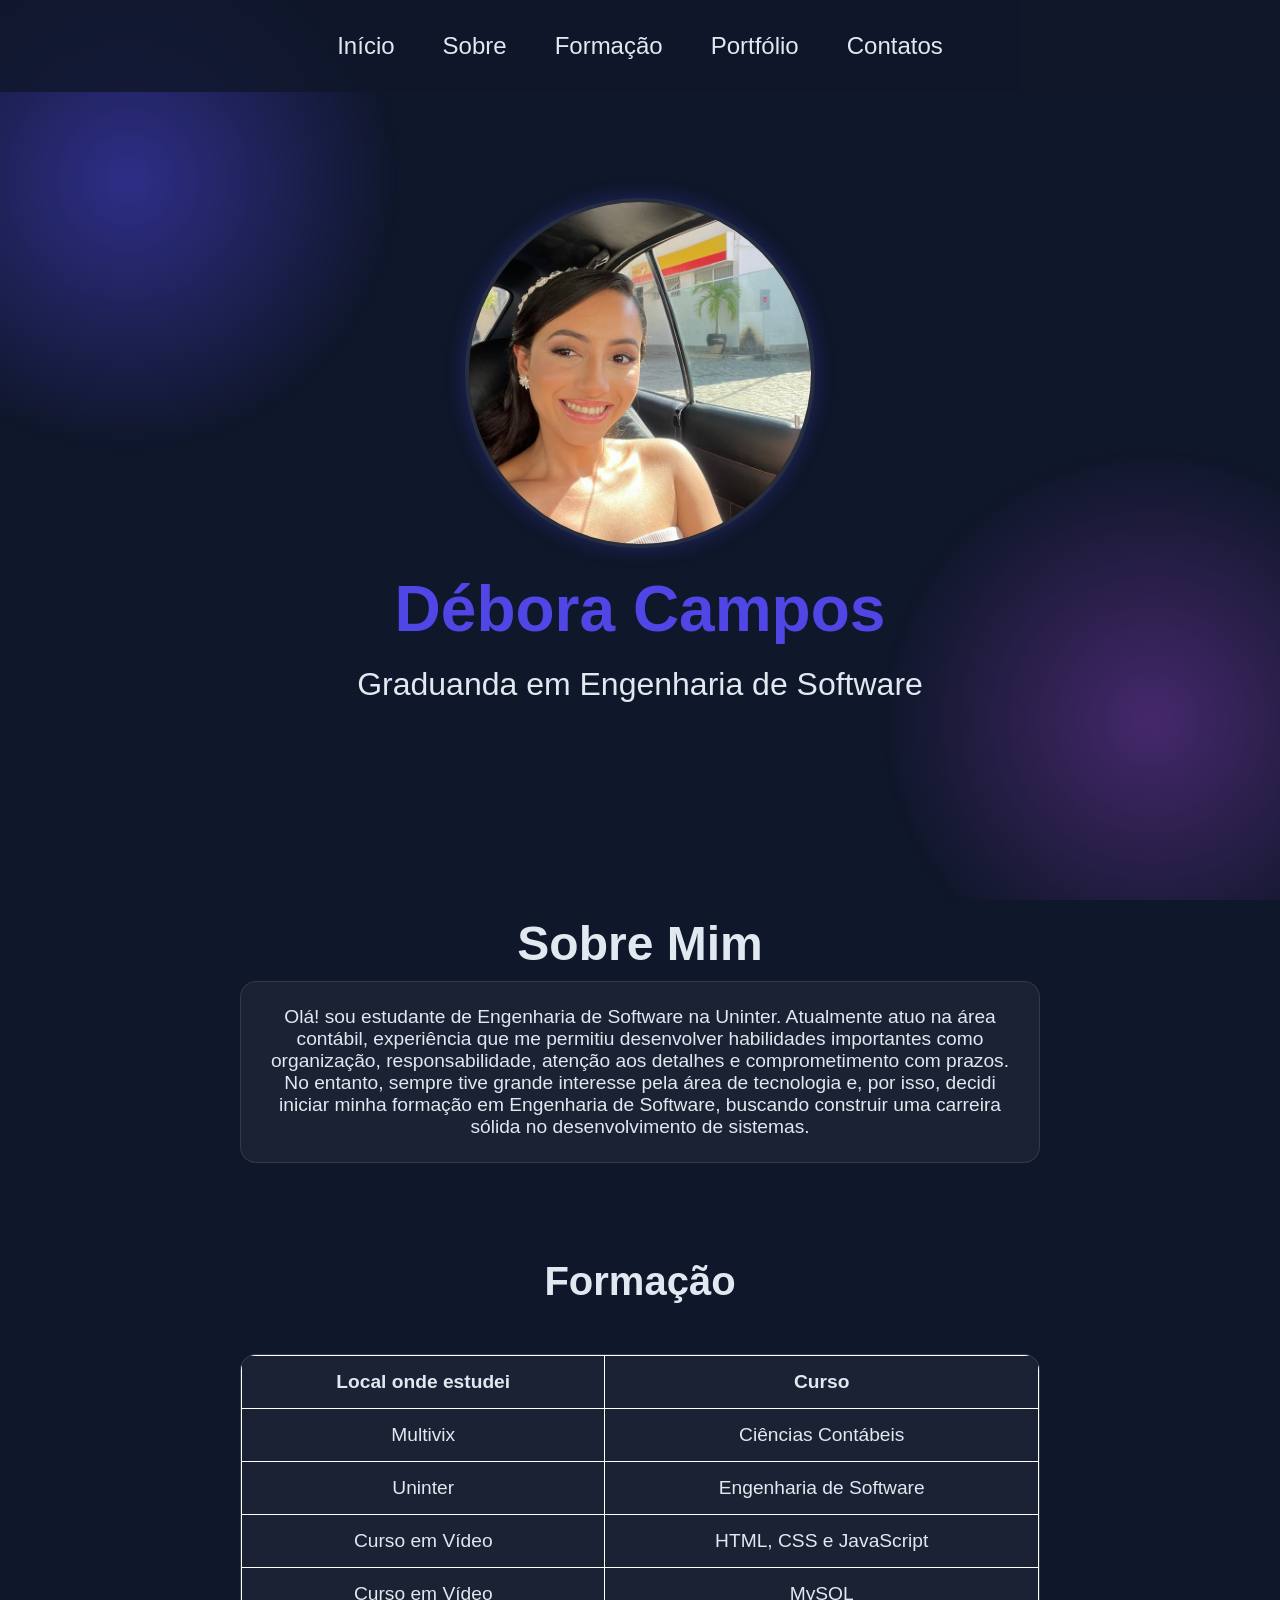
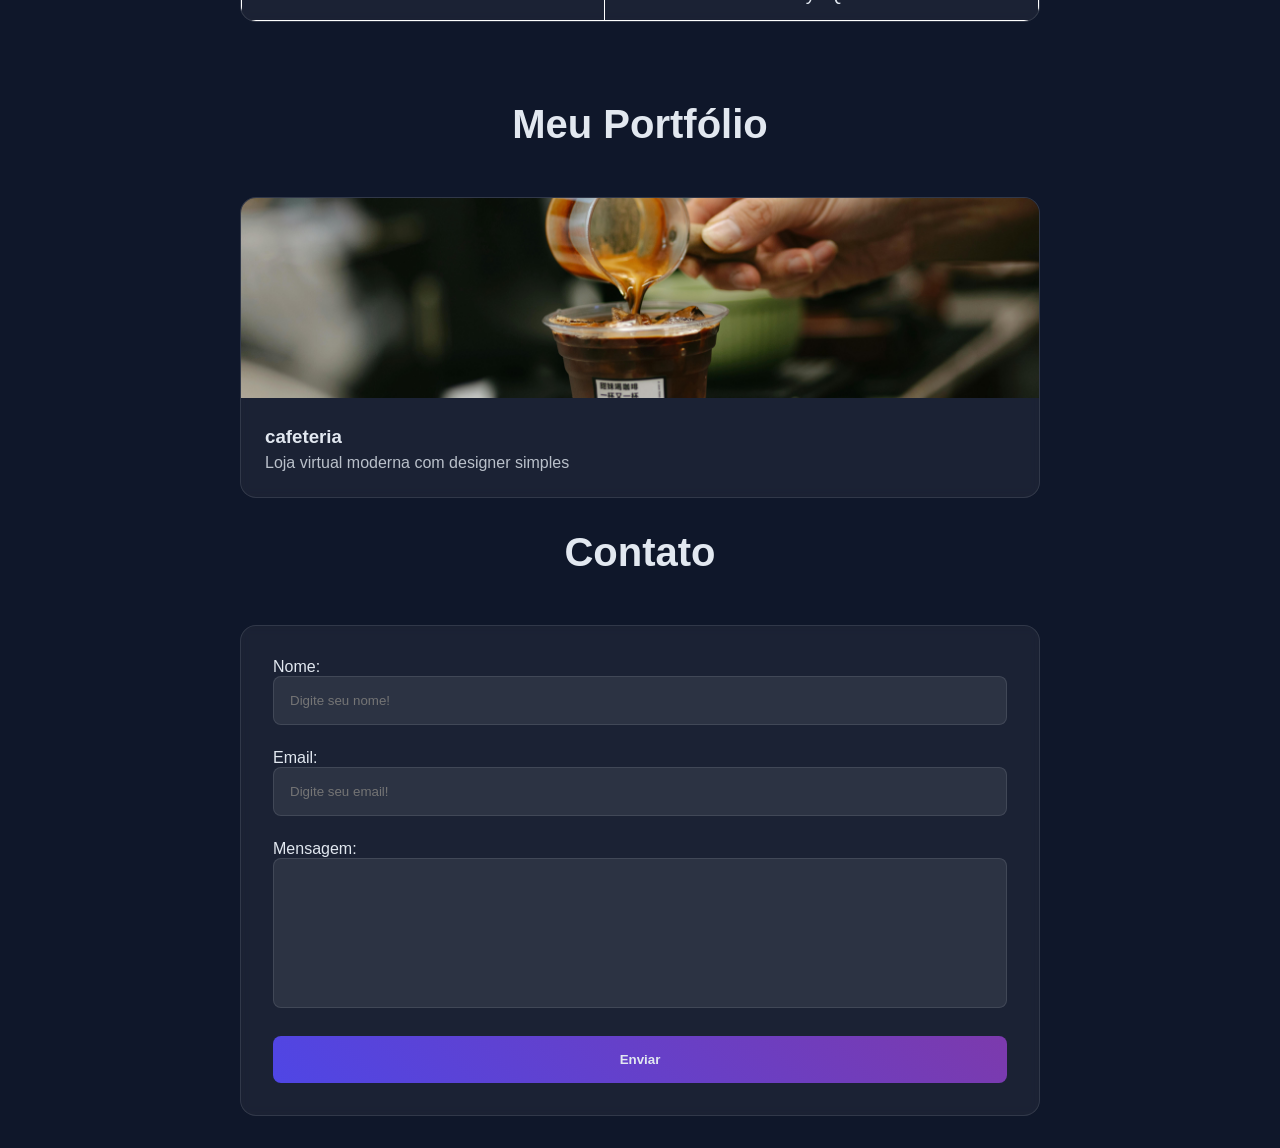
<file: index.html>
<!DOCTYPE html>
<html lang="pt-br">

<head>
    <meta charset="UTF-8">
    <meta name="viewport" content="width=device-width, initial-scale=1.0">
    <link rel="stylesheet" href="style.css">
    <title>Portfólio</title>
</head>

<body>
    <div class="particulas"></div>
    <nav class="navegacao">
        <ul class="menu">
            <li>
                <a href="#inicio" class="menu-link">Início</a>
            </li>
            <li>
                <a href="#sobre" class="menu-link">Sobre</a>
            </li>
            <li>
                <a href="#formacao" class="menu-link">Formação</a>
            </li>
            <li>
                <a href="#portfolio" class="menu-link">Portfólio</a>
            </li>
            <li>
                <a href="#contatos" class="menu-link">Contatos</a>
            </li>
        </ul>
    </nav>
    <main id="inicio" class="cabecalho">
        <div>
            <img src="./img/perfil2.jpeg" alt="Débora" class="foto-perfil">
            <h1>Débora Campos</h1>
            <p class="cabecalho-sub-titulo">Graduanda em Engenharia de Software
            </p>
        </div>
    </main>
    <section id="sobre" class="sobre">
        <h2 class="sobre-titulo">Sobre Mim</h2>
        <div class="sobre-caixa">
            <p class="sobre-paragrafo"> Olá! sou estudante de Engenharia de Software na Uninter. Atualmente atuo na área
                contábil, experiência que me permitiu desenvolver habilidades importantes como organização,
                responsabilidade, atenção aos detalhes e comprometimento com prazos. No entanto, sempre tive grande
                interesse pela área de tecnologia e, por isso, decidi iniciar minha formação em Engenharia de Software,
                buscando construir uma carreira sólida no desenvolvimento de sistemas.</p>
        </div>
    </section>

    <section id="formacao" class="formacao">
        <h2 class="formacao-titulo">Formação</h2>
        <div class="projetos-caixa">
            <div class="projeto-card">


                <table class="tabela-formacao">
                    <thead>
                        <tr>
                            <th>Local onde estudei</th>
                            <th>Curso</th>
                        </tr>
                    </thead>

                    <tbody>
                        <tr>
                            <td>Multivix</td>
                            <td>Ciências Contábeis</td>
                        </tr>
                        <tr>
                            <td>Uninter</td>
                            <td>Engenharia de Software</td>
                        </tr>

                        <tr>
                            <td>Curso em Vídeo</td>
                            <td>HTML, CSS e JavaScript</td>
                        </tr>

                        <tr>
                            <td>Curso em Vídeo</td>
                            <td>MySQL</td>
                        </tr>
                    </tbody>
                </table>
            </div>
        </div>
    </section>
    <section id="portfolio" class="portfolio">

        <h2 class="projetos-titulo">Meu Portfólio </h2>
        <div class="projetos-caixa">
            <div class="projeto-card">
                <a href="./projeto-cafeteria/index.html" target="_blank">
                    <img src="img/cafeteria.jpg" alt="cafeteria" class="projetos-imagem"></a>
                <div class="caixa-texto-projeto">
                    <h3 class="info-projetos">cafeteria</h3>
                    <p class="paragrafo-projeto">Loja virtual moderna com designer simples</p>
                </div>
            </div>
        </div>
    </section>
    <section id="contatos" class="contatos">
        <h2 class="contatos-titulo">Contato</h2>
        <form id="form" class="formulario-contato">
            <div class="grupo-form">
                <label for="nome">Nome:</label>
                <input class="campo-form" type="text" id="nome" name="nome" placeholder="Digite seu nome!" />
            </div>
            <div  class="grupo-form">
                <label for="email">Email:</label>
                <input class="campo-form" type="email" id="email" name="email" placeholder="Digite seu email!" />
            </div >
            <div  class="grupo-form">
                <label for="mensagem">Mensagem:</label>
                <textarea class="campo-form" id="mensagem" name="mensagem" placeholder="Digite sua mensagem!">
                </textarea>
            </div>

            <div>
                <button class="botao-form" type="submit">Enviar</button>
            </div>
        </form>


    </section>
    <script src="script.js"></script>
</body>

</html>
</file>
<file: style.css>
/*
 *****LIMPEZA E RESET*****
*/
* {
  margin: 0;
  padding: 0;
  box-sizing: border-box;
  font-family: "Segoe UI", Tahoma, Geneva, Verdana, sans-serif;
}

html {
  scroll-behavior: smooth; /*a página desliza suavemente*/
}

:root {
  --primaria: #4f46e5;
  --secundaria: #7c3aad;
  --escuro: #0f172a;
  --claro: #e2e8f0;
  --vidro: rgba(255, 255, 255, 0.1);
}

body {
  background-color: var(--escuro);
  color: var(--claro);
}

/* 
***** NAVEGAÇÃO****  
*/
.navegacao {
  position: fixed;
  top: 0;
  background: rgba(15, 23, 42, 0.8);
  width: 100%;
  font-size: 1.5rem;
  z-index: 100; /*o menu ficará acima de outros elementos da página,no topo*/
  padding: 2rem;
}

.menu {
  display: flex; /*Os itens ficam lado a lado*/
  list-style: none; /* Remove as bolinhas da lista */
  justify-content: center;
  gap: 3rem;
}

.menu-link {
  text-decoration: none;
  color: var(--claro);
  font-weight: 500; /*o texto será mais fino ou mais grosso.*/
  position: relative; /* Mantém o elemento no lugar e permite movê-lo um pouco */
  padding: 0.5rem 0;
}

.menu-link:after {
  content: ""; /*Cria um elemento vazio após o link*/
  height: 2px;
  width: 0%;
  position: absolute;
  bottom: 0;
  left: 0;
  background: linear-gradient(
    90deg,
    var(--primaria),
    var(--secundaria)
  ); /*Cria um degradê*/
  transition: width 0.5s ease;
}

.menu-link:hover::after {
  width: 100%;
}
/*
 *****CABEÇALHO*****
*/
.cabecalho {
  min-height: 100vh; /* Ocupa toda a altura da tela */
  display: flex;
  justify-content: center;
  align-items: center;
  text-align: center;
}

.foto-perfil {
  width: 350px;
  height: 350px;
  max-width: 90%; /* Limita o tamanho em telas menores */
  object-fit: cover; /* Ajusta a imagem sem distorcer */
  object-position: center top;
  border-radius: 50%;
  border: 4px solid var(--vidro);
  box-shadow: 0 0 20px rgba(79, 70, 229, 0.3); /* Sombra ao redor da foto */
  animation: flutuar 5s ease-in-out infinite;
}

h1 {
  font-size: 4rem;
  color: var(--primaria);
  font-weight: bold;
  margin: 20px;
}

.cabecalho-sub-titulo {
  font-size: 2rem;
  color: var(--claro);
}
/*
 *****SOBRE MIM*****
*/
.sobre {
  padding: 1rem;
}

.sobre-titulo {
  font-size: 3rem;
  color: var(--claro);
  margin-bottom: 10px;
  text-align: center;
}

.sobre-caixa {
  padding: 1.5rem;
  max-width: 800px;
  margin: 0 auto;
  border-radius: 16px;
  border: 1px solid var(--vidro);
  backdrop-filter: blur(10px); /* Aplica efeito de desfoque ao fundo */
  background: rgba(255, 255, 255, 0.05);
}

.sobre-paragrafo {
  text-align: center;
  font-size: 1.2rem;
}

/*
 *****FORMAÇÃO*****
*/
.formacao {
  padding: 80px 20px;
  text-align: center;
  font-size: 1.2rem;
}

.formacao-titulo {
  text-align: center;
  font-size: 2.5rem;
  margin-bottom: 50px;
}

.tabela-formacao {
  width: 100%;
  margin: auto;
  border-collapse: collapse;
}

.tabela-formacao th,
.tabela-formacao td {
  border: 1px solid white;
  padding: 15px;
  text-align: center;
}
/*
 *****PROJETOS*****
*/
.projetos {
  padding: 2rem 2rem;
}

.projetos-caixa {
  display: grid; /* Organiza os projetos em grade */
  grid-template-columns: repeat(auto-fit, minmax(300px, 1fr));
  gap: 2rem;
  max-width: 800px; /* mesmo valor da .sobre-caixa */
  margin: 0 auto;
}

.projetos-titulo {
  text-align: center;
  font-size: 2.5rem;
  margin-bottom: 50px;
}

.projetos-imagem {
  height: 200px;
  width: 100%;
  object-fit: cover;
  cursor: pointer;
}

.projeto-card {
  background: rgba(255, 255, 255, 0.05);
  width: 100%;
  border-radius: 16px;
  backdrop-filter: blur(5px);
  border: 1px solid var(--vidro);
  overflow: hidden; /* Esconde o conteúdo que ultrapassar */
  transition: all 0.5s ease;
  cursor: pointer; /* Mostra a mãozinha ao passar o mouse */
}

.projeto-card:hover {
  box-shadow: 0 10px 20px rgba(79, 70, 229, 0.2);
  transform: translateY(-10px) scale(1.03); /* Move para cima e aumenta um pouco */
}

.caixa-texto-projeto {
  padding: 1.5rem;
}

.paragrafo-projeto {
  color: rgba(226, 232, 240, 0.8);
  line-height: 1.25; /* Espaçamento entre linhas */
}

.info-projetos {
  margin-bottom: 5px;
}

/*
 *****CONTATO*****
*/
.contatos {
  padding: 2rem 2rem;
}

.contatos-titulo {
  text-align: center;
  font-size: 2.5rem;
  margin-bottom: 50px;
}

.formulario-contato {
  max-width: 800px;
  margin: 0 auto;
  background: rgba(255, 255, 255, 0.05);
  backdrop-filter: blur(5px);
  padding: 2rem;
  border: 1px solid var(--vidro);
  border-radius: 16px;
  transition: all 0.5s ease;
  cursor: pointer;
}
.formulario-contato:hover {
  box-shadow: 0 10px 20px rgba(79, 70, 229, 0.2);
  transform: translateY(-10px) scale(1.03);
}

.grupo-form {
  margin-bottom: 1.5rem;
}

.campo-form {
  width: 100%;
  padding: 1rem;
  background: rgba(255, 255, 255, 0.08);
  border-radius: 8px;
  color: var(--claro);
  border: 1px solid var(--vidro);
  outline: none;
}

.campo-form:focus {
  border-color: var(--secundaria);
  box-shadow: 0 0 10px rgba(79, 70, 229, 0.3);
}

textarea.campo-form {
  resize: none;
  min-height: 150px;
}

.botao-form {
  color: var(--claro);
  background: linear-gradient(45deg, var(--primaria), var(--secundaria));
  padding: 1rem 2rem;
  border: none;
  border-radius: 8px;
  cursor: pointer;
  font-weight: bold;
  width: 100%;
}
/*
 *****EFEITOS DE FUNDO*****
*/
.particulas {
  position: fixed; /* o gradiente Fica fixo na tela */
  top: 0;
  left: 0;
  width: 100%;
  height: 100%;
  z-index: -1; /* Fica atrás dos outros elementos */
  opacity: 0.5; /* Deixa o fundo mais transparente */
  background:
    radial-gradient(circle at 10% 20%, var(--primaria) 0%, transparent 20%),
    radial-gradient(circle at 90% 80%, var(--secundaria) 0%, transparent 20%); /* Cria efeitos no fundo */
}
/* 
***** ANIMAÇÃO****  
*/
@keyframes flutuar {
  0%,
  100% {
    transform: translateY(0);
  }
  50% {
    transform: translateY(-20%);
  }
}
/* 
***** RESPONSIVIDADE****  
*/
@media (max-width: 768px) {
  .navegacao {
    padding: 1rem;
    font-size: 1rem;
  }

  .menu {
    gap: 1rem;
    flex-wrap: wrap;
  }

  .foto-perfil {
    width: 220px;
    height: 220px;
  }

  h1 {
    font-size: 2.5rem;
  }

  .cabecalho-sub-titulo,
  .sobre-paragrafo,
  .formacao {
    font-size: 1rem;
  }

  .sobre-titulo,
  .formacao-titulo,
  .projetos-titulo,
  .contatos-titulo {
    font-size: 2rem;
  }

  .projetos-caixa {
    grid-template-columns: 1fr;
  }
}
</file>
